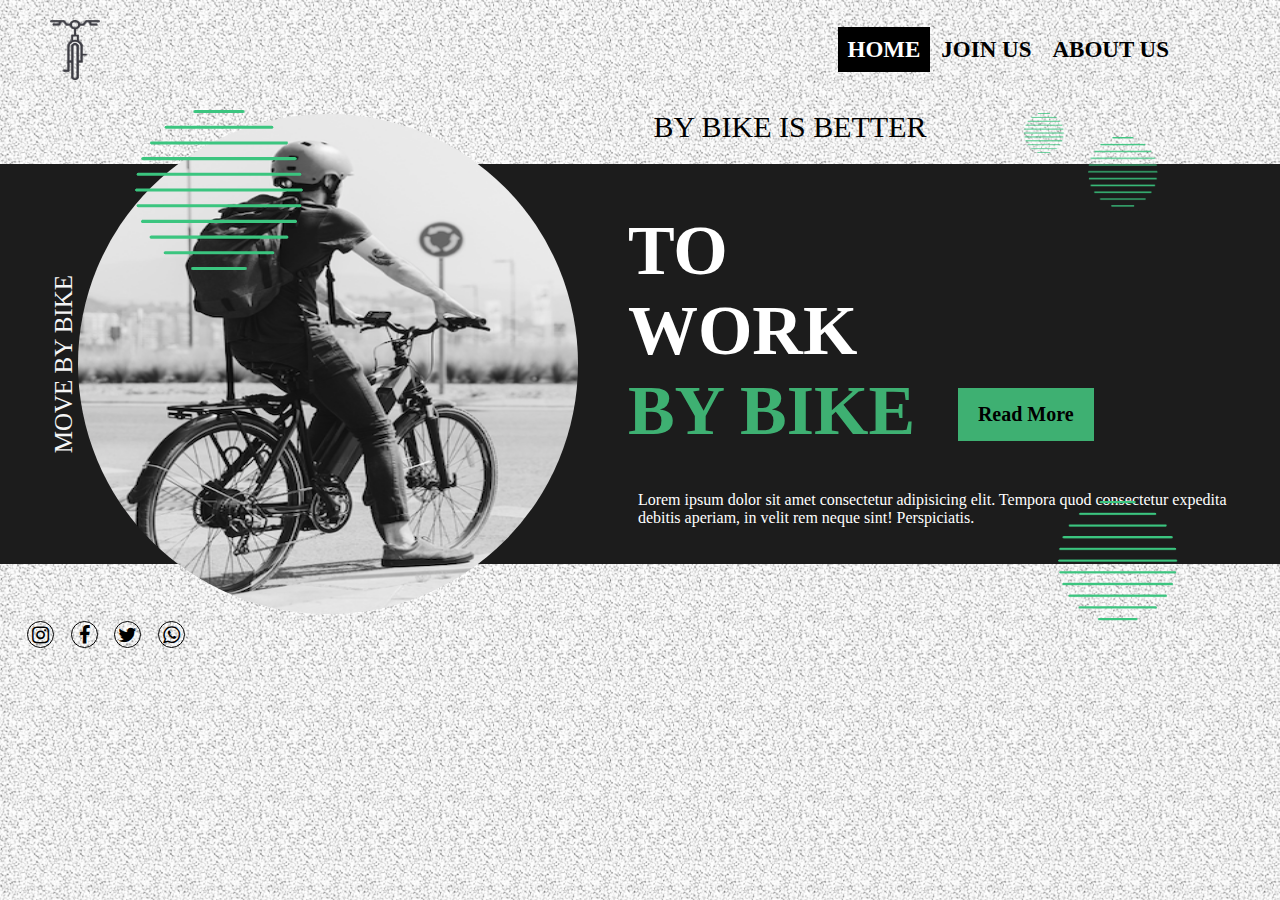
<file: index.html>
<!DOCTYPE html>
<html lang="en">
<head>
    <meta charset="UTF-8">
    <link rel="stylesheet" href="https://cdnjs.cloudflare.com/ajax/libs/font-awesome/4.7.0/css/font-awesome.min.css">    
    <meta http-equiv="X-UA-Compatible" content="IE=edge">
    <meta name="viewport" content="width=device-width, initial-scale=1.0">
    <title>Move by bike</title>
    <link rel="stylesheet" href="style.css">
    <link rel="stylesheet" href="./other_pages/header_and_footer.css">
    <link rel="stylesheet" href="https://cdnjs.cloudflare.com/ajax/libs/animate.css/4.1.1/animate.min.css"/>
</head>
<body class="animate__animated animate__lightSpeedInLeft">
    <header>
        <img id="logo" src="./assets/Vector Smart Ob.png" alt="bike">
        
        <ul>
            <li class="active"><a class="current" href="index.html">HOME</a></li>
            <li><a href="./other_pages/join_us.html">JOIN US</a></li>
            <li><a href="./other_pages/about_us.html"> ABOUT US</a></li>
        </ul>
    </header>



    <div id="content-title">
        <p>BY BIKE IS BETTER</p>
        <img id='shape_on_image' src="./assets/Shape.png" alt="Circle with lines">
        <img id='shape_on_top_content_line' src="./assets/Shape.png" alt="Circle with lines">
        <img id='shape_above_top_content_line' src="./assets/Shape.png" alt="Circle with lines">
        <img id='shape_on_bottom_content_line' src="./assets/Shape.png" alt="Circle with lines">
    </div>



    <div class="collab">
        <div class="content">
            <span>MOVE BY BIKE</span>
            <img src="assets/Image.png" alt="">

        </div>
        <div class="side-text">
            <div class="upper">
                <p>TO WORK <span>BY BIKE</span></p>
                <span class="read"><a href="">Read More</a></span>
            </div>
            <p>
                Lorem ipsum dolor sit amet consectetur adipisicing elit. Tempora quod consectetur 
                expedita debitis aperiam, in velit rem neque sint! Perspiciatis.
            </p>

        </div>
    </div>


    
    <footer>
        <div class="icons">
            <a href="https://instagram.com">
                <i class="fa fa-instagram fa-2x"></i>
            </a>
        </div>
        <div class="icons">
            <i class="fa fa-facebook-f fa-2x" ></i>
        </div>
        <div class="icons">
            <i class="fa fa-twitter fa-2x"></i>
        </div>
        <div class="icons">
            <i class="fa fa-whatsapp fa-2x"></i>
        </div>
    </footer>
    
</body>
</html>
</file>
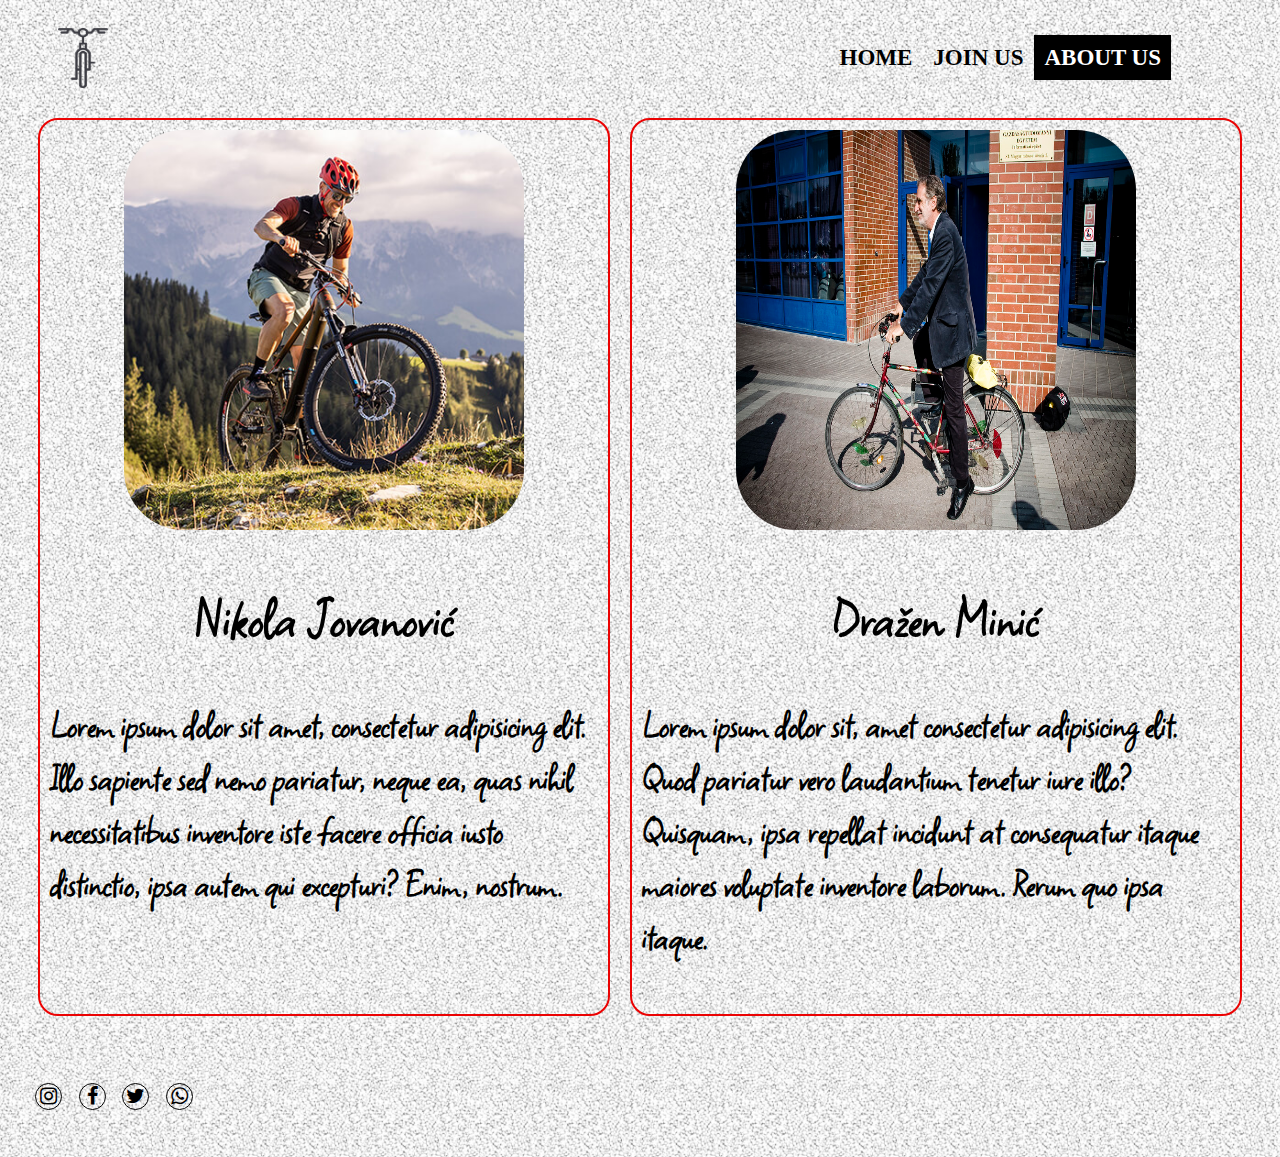
<file: other_pages/about_us.html>
<!DOCTYPE html>
<html lang="en">
<head>
    <meta charset="UTF-8">
    <meta http-equiv="X-UA-Compatible" content="IE=edge">
    <meta name="viewport" content="width=device-width, initial-scale=1.0">
    <title>About Us</title>
    <link rel="stylesheet" href="header_and_footer.css">
    <link rel="stylesheet" href="about_us.css">
    <link rel="stylesheet" href="https://cdnjs.cloudflare.com/ajax/libs/font-awesome/4.7.0/css/font-awesome.min.css">    
    <link
    rel="stylesheet"
    href="https://cdnjs.cloudflare.com/ajax/libs/animate.css/4.1.1/animate.min.css"
    />
    <link rel="preconnect" href="https://fonts.googleapis.com">
    <link rel="preconnect" href="https://fonts.gstatic.com" crossorigin>
    <link href="https://fonts.googleapis.com/css2?family=Square+Peg&display=swap" rel="stylesheet">
</head>
<body>
    <header>

        <img id="logo" src="../assets/Vector Smart Ob.png" alt="bike">
        
        <ul>
            <li><a href="../index.html">HOME</a></li>
            <li><a href="join_us.html">JOIN US</a></li>
            <li class="active"><a href="about_us.html">ABOUT US</a></li>
            <!-- <li><a href="gallery.html">GALLERY</a></li> -->
        </ul>

    </header>
    <div class="content">
        <div class="person animate__animated animate__backInLeft">
            <img src="../assets/bike2.jpg" alt="">
            <h2>Nikola Jovanović</h2>
            <p>Lorem ipsum dolor sit amet, consectetur adipisicing elit. Illo sapiente sed nemo pariatur, neque ea, quas nihil necessitatibus inventore iste facere officia iusto distinctio, ipsa autem qui excepturi? Enim, nostrum.</p>
        </div>
        <div class="person animate__animated animate__backInRight">
            <img src="../assets/bike6.jpg" alt="">
            <h2>Dražen Minić</h2>
            <p>Lorem ipsum dolor sit, amet consectetur adipisicing elit. Quod pariatur vero laudantium tenetur iure illo? Quisquam, ipsa repellat incidunt at consequatur itaque maiores voluptate inventore laborum. Rerum quo ipsa itaque.</p>
        </div>

    </div>
    <footer>
        <div class="icons">
            <a href="https://instagram.com">
                <i class="fa fa-instagram fa-2x"></i>
            </a>
        </div>
        <div class="icons">
            <a href="https://facebook.com">
                <i class="fa fa-facebook-f fa-2x" ></i>
            </a>
        </div>
        <div class="icons">
            <a href="https://twitter.com">
                <i class="fa fa-twitter fa-2x"></i>
            </a>
        </div>
        <div class="icons">
            <a href="https://whatsapp.com">
                <i class="fa fa-whatsapp fa-2x"></i>
            </a>
        </div>
    </footer>
    
    
</body>
</html>
</file>
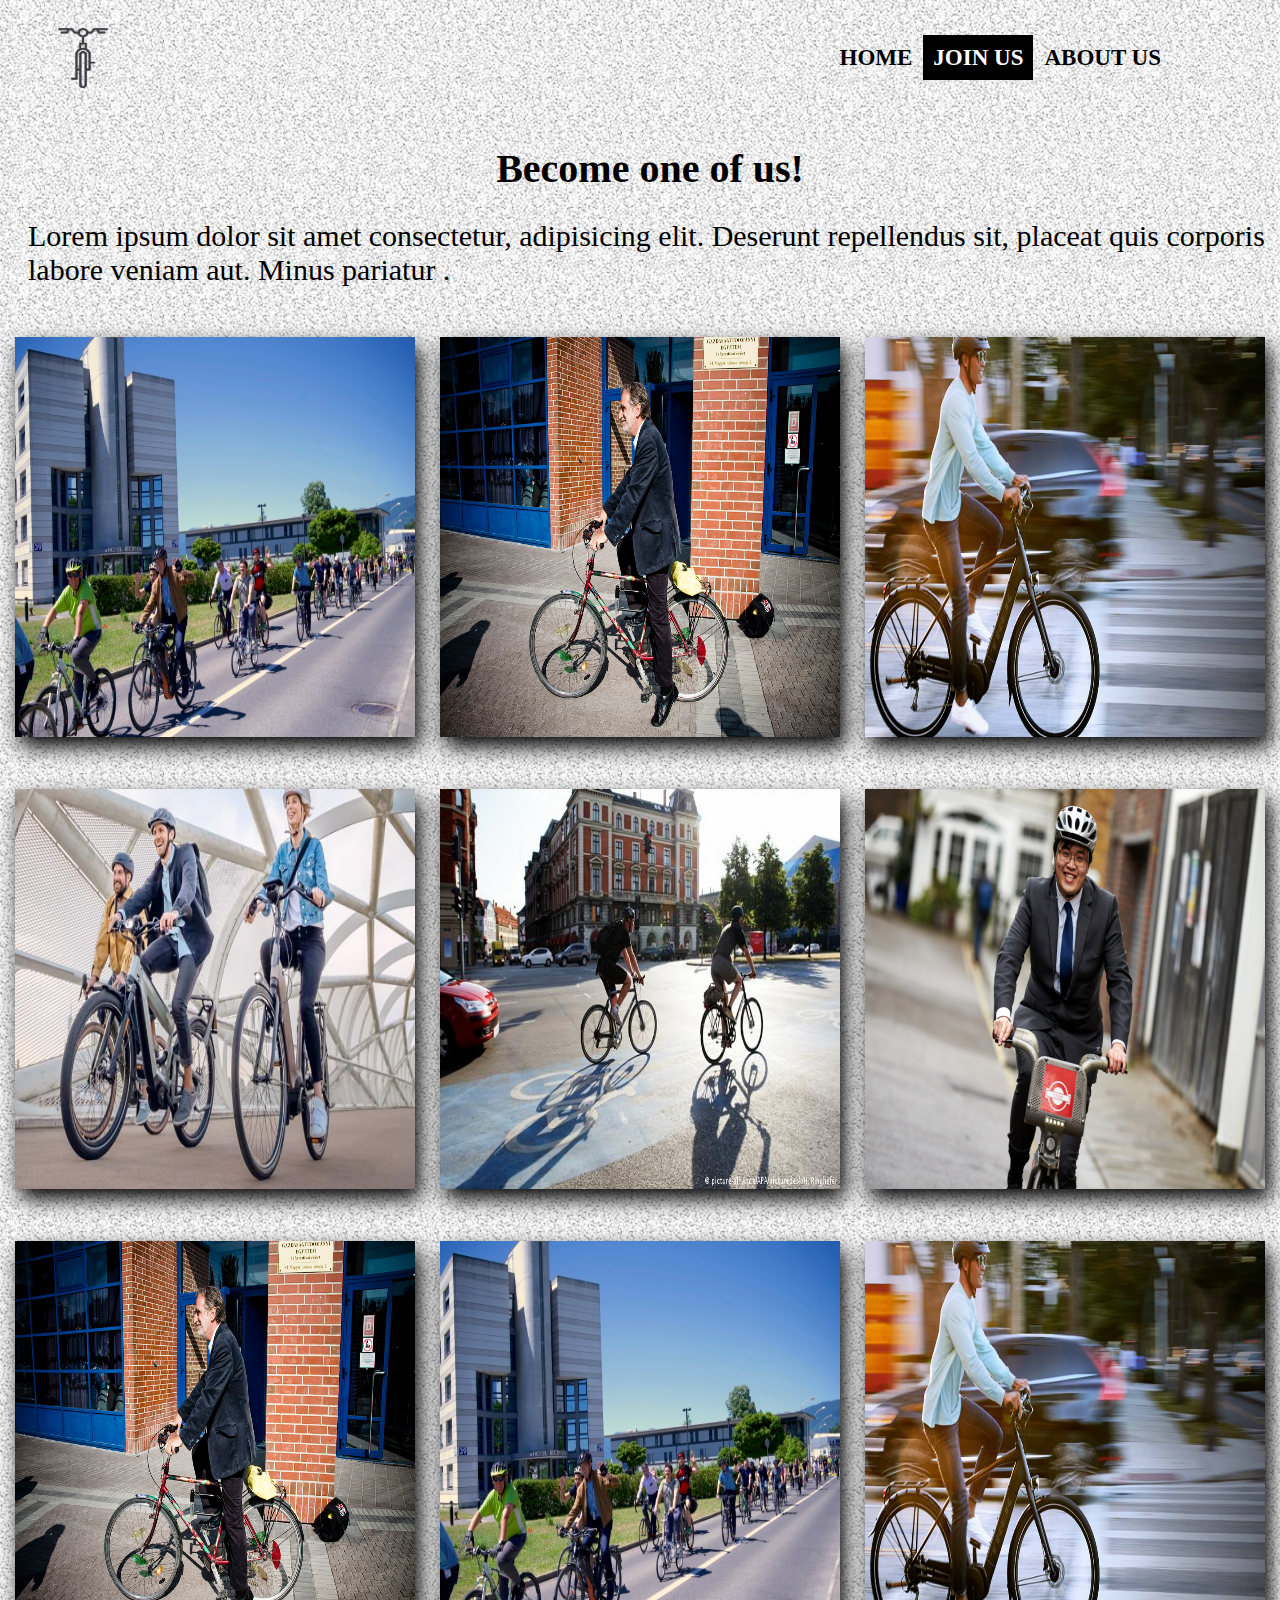
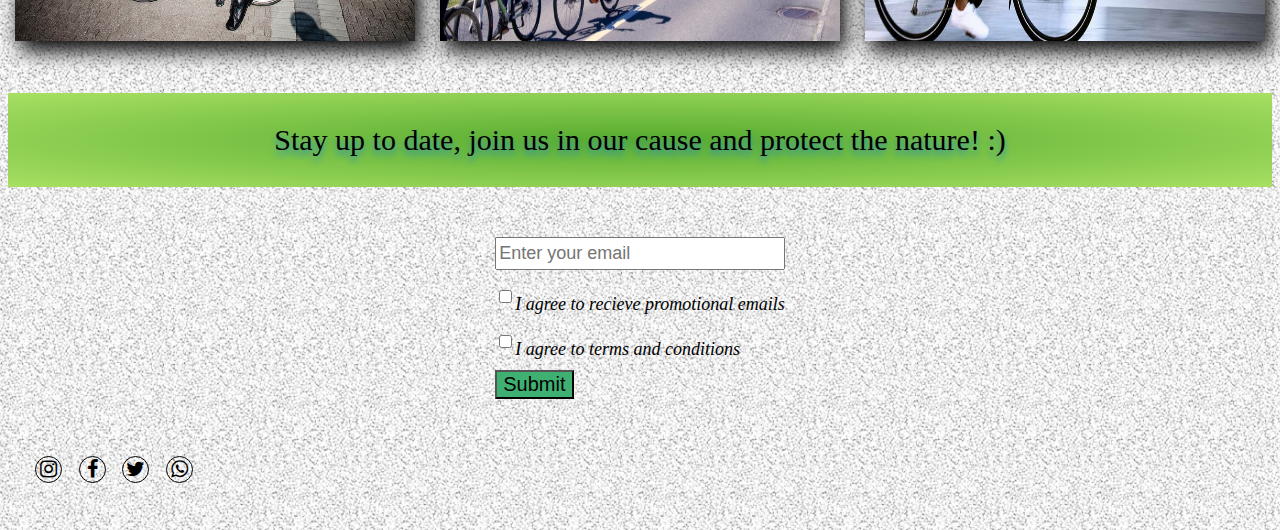
<file: other_pages/join_us.html>
<!DOCTYPE html>
<html lang="en">
<head>
    <meta charset="UTF-8">
    <meta http-equiv="X-UA-Compatible" content="IE=edge">
    <meta name="viewport" content="width=device-width, initial-scale=1.0">
    <title>Gallery</title>
    <link rel="stylesheet" href="join_us.css">
    <link rel="stylesheet" href="https://cdnjs.cloudflare.com/ajax/libs/font-awesome/4.7.0/css/font-awesome.min.css">    
    <link rel="stylesheet" href="header_and_footer.css">
    <link
    rel="stylesheet"
    href="https://cdnjs.cloudflare.com/ajax/libs/animate.css/4.1.1/animate.min.css"
    />
</head>
<body>
    <header>

        <img id="logo" src="../assets/Vector Smart Ob.png" alt="bike">
        
        <ul>
            <li><a href="../index.html">HOME</a></li>
            <li class="active"><a href="join_us.html">JOIN US</a></li>
            <li><a href="about_us.html">ABOUT US</a></li>
            <!-- <li class="active"><a href="gallery.html">GALLERY</a></li> -->
        </ul>

    </header>
    <h1>Become one of us!</h1>
    <p>Lorem ipsum dolor sit amet consectetur, adipisicing elit. Deserunt repellendus
         sit, placeat quis corporis labore veniam aut. Minus pariatur .
    </p>
    <div class="wrapper animate__animated animate__slideInUp animate__slow">
        <div class="picture">
            <img src="../assets/bike5.jpg" alt="">
        </div>
        <div class="picture">
            <img src="../assets/bike6.jpg" alt="">
        </div>
        <div class="picture">
            <img src="../assets/bike7.jpg" alt="">
        </div>
        <div class="picture">
            <img src="../assets/bike8.jpg" alt="">
        </div>
        <div class="picture">
            <img src="../assets/bike9.jpg" alt="">
        </div>
        <div class="picture">
            <img src="../assets/bike10.jpg" alt="">
        </div>
        <div class="picture">
            <img src="../assets/bike6.jpg" alt="">
        </div>
        <div class="picture">
            <img src="../assets/bike5.jpg" alt="">
        </div>
        <div class="picture">
            <img src="../assets/bike7.jpg" alt="">
        </div>
    </div>
    
    <div id="invitation">
        <p>Stay up to date, join us in our cause and protect the nature! :)</p>
    </div>
    <div class="newsletter">
        <form action="./script/emailer.php" method="GET" >

            <input type="email" placeholder="Enter your email" required> 
            <label for="checkbox1"><input type="checkbox" id="checkbox1" value="1">I agree to recieve  promotional emails</label>
            <label for="checkbox2"><input type="checkbox" id="checkbox2" value="1">I agree to terms and conditions</label>
            <button>Submit</button>
        </form>
    </div>


    <footer>
        <div class="icons">
            <a href="https://instagram.com">
                <i class="fa fa-instagram fa-2x"></i>
            </a>
        </div>
        <div class="icons">
            <a href="https://facebook.com">
                <i class="fa fa-facebook-f fa-2x" ></i>
            </a>
        </div>
        <div class="icons">
            <a href="https://twitter.com">
                <i class="fa fa-twitter fa-2x"></i>
            </a>
        </div>
        <div class="icons">
            <a href="https://whatsapp.com">
                <i class="fa fa-whatsapp fa-2x"></i>
            </a>
        </div>
    </footer>

    
</body>
</html>
</file>
<file: style.css>
*{
    margin: 0;
    padding: 0;
}
html{font-size: 62.5%;}

body{
    background-image: url('./assets/Texture_Fill.png');
    height: 100vh;
    background-size: cover;
}

.collab{
    display: flex;
    background-color: rgb(26,26,26);
    margin-bottom: 5rem;
}

.content{
    width: 70%;
    background-image: url("./assets/black_shape.png");
    display: flex;
    justify-content: end;
    align-items: center;
}

.content img{
    height: 50rem;
    width: 50rem;
    border-radius: 50%;
    margin-top: -5rem;
    margin-bottom: -5rem;
}
.content span{
    writing-mode: vertical-lr;
    transform: rotate(180deg);
    color: whitesmoke;
    font-size: 2.5rem;
}

.side-text{
    display: flex;
    flex-direction: column;
    justify-content: center;
    padding-left: 5rem;
    align-items: left;
    background-image: url("./assets/black_shape.png");
    color: white;
    padding-right: 4rem;
}

#content-title{
    display: flex;
    font-size: 3rem;
    margin-bottom: 2rem;
    padding-left:30rem;
    position: relative;
    margin-top:3rem;
    justify-content: center;
}

.upper .read{
    display: flex;
    background-color: #3EB072;
    color: black;
    font-size: 2rem;
    font-weight: bold;
    align-self: center;
    padding:0.5rem 1rem;
    align-self: flex-end;
    margin-bottom: 3rem;
}

.upper{
    display: flex;
    margin-bottom: 0;
    position: relative;
}

.upper p{
    width: 33rem;
    height: 24rem;
    font-size: 7rem;
    font-weight: bold;
    margin-bottom: 2rem;
    margin-top: 2rem;
}

.upper span{
    font-weight:bold;
    color: #3EB072;}

.side-text>p{
    font-size: 1.6rem;
    padding: 1rem;
    margin-top: 1rem;
}

#shape_on_image{
    position:absolute;
    left:9%;
    right: inherit;
    overflow: hidden;
    z-index: 2;
    clear: none;
    padding-left: 2rem;
}

#shape_on_top_content_line{
    height: 7rem;
    width: 7rem;
    position: absolute;
    top:80%;
    left: 85%;
    z-index: 3;
    float: left;
    overflow: hidden;
    clear: none;
}

#shape_above_top_content_line{
    height: 4rem;
    width: 4rem;
    position: absolute;
    left: 80%;
    top:10%;
    z-index: 3;
    float: left;
    overflow: hidden;
    clear: none;
}

#shape_on_bottom_content_line{
    height: 12rem;
    width: 12rem;
    position: absolute;
    right: 8%;
    top: 1150%;
    z-index: 3;
    float: left;
    overflow: hidden;
    clear: none;
}

@media only screen and (max-width:980px){
    .upper{
        flex-wrap: wrap;
        align-items: center;
        justify-content: center;
    }
    #content-title{
        padding-left: 0;
    }
    .upper .read{
        align-self: center;
    }

    #shape_on_image{
        position:absolute;
        top: 12%;
        left:12%;
        right: inherit;
        overflow: hidden;
        z-index: 2;
        clear: none;
        padding-left: 2rem;
        display: none;
    }
    
    #shape_on_top_content_line{
        height: 7rem;
        width: 7rem;
        position: absolute;
        top:80%;
        left: 85%;
        z-index: 3;
        float: left;
        overflow: hidden;
    }
    
    #shape_above_top_content_line{
        height: 4rem;
        width: 4rem;
        position: absolute;
        left: 80%;
        top:10%;
        z-index: 3;
        float: left;
        overflow: hidden;
        clear: none;
    }
    
    #shape_on_bottom_content_line{
        height: 12rem;
        width: 12rem;
        position: absolute;
        right: 8%;
        top: 1150%;
        z-index: 3;
        float: left;
        overflow: hidden;
        clear: none;
        display: none;
    }
}

@media only screen and (max-width:1040px){
    .side-text{
        flex-wrap: wrap;
    }

    .upper .read{
        margin-bottom: 1rem;
    }
}

@media only screen and (max-width:764px) {
    .collab{
        flex-wrap: wrap;
        justify-content: center;
        align-items: center;
        
    }
    
    header ul{
        padding-right: 0rem;
    }

    .content img{
        height: 40rem;
        width: 40rem;
        border-radius: 50%;
        margin-top: -3rem;
        align-self: center;
        padding-left: 0;
        padding-right: 0;
        z-index: 1;
    }
    .content{
        margin-top: 3rem;
        justify-content: center;
    }

    .side-text{
        padding-top: 6rem;
    }
    #content-title{
        font-size: 2rem;
        text-align: center;
        padding-right: 0;

    }

    .upper p{
        width: 25rem;
        font-size: 4.5rem;
        font-weight: bold;
        margin-top: 2rem;
        text-align: center;
        height: fit-content;
    }

    .upper{
        flex-direction: column;
        justify-content: center;
        align-items: center;
    }

    .side-text>p{
        font-size: 2.5rem;
        padding: 4rem;
        color:whitesmoke
    }
    #shape_on_image{
        position:absolute;
        top: 12%;
        left:12%;
        right: inherit;
        overflow: hidden;
        z-index: 2;
        clear: none;
        padding-left: 2rem;
        display: none;
    }
    
    #shape_on_top_content_line{
        height: 7rem;
        width: 7rem;
        position: absolute;
        top:80%;
        left: 85%;
        z-index: 3;
        float: left;
        overflow: hidden;
        clear: none;
        display: none;
    }
    
    #shape_above_top_content_line{
        height: 4rem;
        width: 4rem;
        position: absolute;
        left: 80%;
        top:10%;
        z-index: 3;
        float: left;
        overflow: hidden;
        clear: none;
        display: none;
    }
    
    #shape_on_bottom_content_line{
        height: 12rem;
        width: 12rem;
        position: absolute;
        right: 8%;
        top: 1150%;
        z-index: 3;
        float: left;
        overflow: hidden;
        clear: none;
        display: none;
    }
    
}

@media only screen and (max-width:450px) {
    html{font-size: 40%;}
    .content img{
        height: 45rem;
        width: 45rem;
        border-radius: 50%;
        margin-top: -3rem;
        margin-bottom: -3rem;
        align-self: center;
        z-index: 1;
    }
    #shape_on_image{
        position:absolute;
        top: 12%;
        left:12%;
        right: inherit;
        overflow: hidden;
        z-index: 2;
        clear: none;
        padding-left: 2rem;
        display: none;
    }
    
    #shape_on_top_content_line{
        height: 7rem;
        width: 7rem;
        position: absolute;
        top:80%;
        left: 85%;
        z-index: 3;
        float: left;
        overflow: hidden;
        clear: none;
        display: none;
    }
    
    #shape_above_top_content_line{
        height: 4rem;
        width: 4rem;
        position: absolute;
        left: 80%;
        top:10%;
        z-index: 3;
        float: left;
        overflow: hidden;
        clear: none;
        display: none;
    }
    
    #shape_on_bottom_content_line{
        height: 12rem;
        width: 12rem;
        position: absolute;
        right: 8%;
        top: 1150%;
        z-index: 3;
        float: left;
        overflow: hidden;
        clear: none;
        display: none;
    }
}

.display-none{
    display: none;
}
</file>
<file: other_pages/header_and_footer.css>
header{
    grid-area: header;
    display:flex;
    flex-direction: row;
    justify-content: space-between;
    align-items: center;
    padding-top: 2em;
}

#logo{
    height: 6rem;
    width: 5rem;
    padding-left: 5rem;
}

ul{
    list-style-type: none;
    margin: 0;
    padding: 0;
    display:flex;
    justify-content: space-between;
    font-size: 2.3rem;
    font-weight: bold;
    font-family: 'Times New Roman', Times, serif;
    grid-area: nav;
    padding-right: 1em;
}

@media only screen and (min-width:425px) {
    ul{
        padding-right: 10rem;
    }
    
}

ul li{
    margin-right: 1px;
}

ul li a:hover{
    background-color: black;
    color: white;
}

ul li.active a{
    background-color: black;
    color: white;
}

a{  
    padding: 1rem;
    text-decoration: none;
    color: black;  
}

footer{
    margin-left: 2rem;
    margin-bottom: 4rem;
    padding-bottom: 4rem;
}

.icons{
    height: 2.5rem;
    width: 2.5rem;
    border-radius: 50%;
    border: solid 1px black;
    display: inline-flex;
    align-items: center;
    justify-content: center;
    margin: 0.7rem;
}
</file>
<file: other_pages/about_us.css>
html{
    font-size: 62.5%;
}


body{
    background-image: url("../assets/Texture_Fill.png");
    background-size: cover;
    height: 100vh;
}

.content{
    display: flex;
    justify-content: space-around;
    margin: 3rem;
    gap:2rem;
    font-family: 'Square Peg', cursive;
    font-weight: bold
}

img{
    width: 40rem;
    height: 40rem;
}

@media only screen and (max-width:1030px) {
    html{
        font-size: 55%;
    }
    
    img{
        height: 40rem;
        width: 40rem;
    }

}

@media only screen and (max-width:900px) {
    html{
        font-size: 55%;
    }
    
    .content{
        flex-wrap: wrap;
        
    }

    img{
        height: 50rem;
        width: 50rem
    }
    
}

@media only screen and (max-width:630px) {
    html{font-size: 40%;}
    
}

@media only screen and (max-width:415px) {
    html{font-size: 35%;}
    img{
        height: 40rem;
        width: 40rem;
    }
    
}

.person{
    display: flex;
    flex-direction: column;
    align-items: center;
    margin-bottom: 3rem;
    border: solid 2px rgb(235, 3, 3);
    padding: 1rem;
    border-radius: 2rem;
    height: auto;
}
h2{
    text-align: center;
    font-size: 6rem;
    margin-bottom: 0;
}

p{ 
    font-size: 4rem;
}

.person > img{
    border-radius: 6rem;
}
</file>
<file: other_pages/join_us.css>
html{
    font-size: 62.5%;
}

@media only screen and (max-width:630px) {
    html{font-size: 40%;}
    
}


body{
    background-image: url("../assets/Texture_Fill.png");
    background-size: cover;
    height: 100vh;

}

h1{
    text-align: center;
    padding-left: 2rem;
    padding-top: 3rem;
    font-size: 4rem;
}
p{
    margin-top: 0;
    font-size: 3rem;
    padding-left: 2rem;
}

.wrapper{
    display: flex;
    flex-wrap: wrap;
    justify-content: space-around;
    align-items: center;
    gap: 5rem 1rem;
    margin-top: 5rem;
    margin-bottom: 5rem;

    
}
.picture img{
    height: 40rem;
    width: 40rem;
    transition: transform .2s;
    box-shadow: 0.5rem 1rem 2rem black;
    
}
@media only screen and (min-width:420px) {
    
    img:hover{
        transform: scale(1.2);
        margin: 2rem;
    }
}
form{
    justify-content: center;
    display: flex;
    flex-direction: column;
    gap: 1rem;
    font-size: 1.8rem;
}

.newsletter{
    margin-top: 6rem;
    width: fit-content;
    margin:5rem auto;
    font-style: italic;

    
}
input{
    height: 2.7rem;
    font-size: large;
}

button{
    width: fit-content;
    font-size: 2rem;
    background-color: #3EB072;
}

#invitation{
    padding: 3rem 0;
    text-align: center;
    background-image: radial-gradient(#56ab2f,#a8e063);
    font-size: 2.8rem;

}
#invitation p{
    padding:0;
    margin-bottom: 0;
    text-shadow:0 0.5rem 0.6rem #2F94AB
}
</file>
